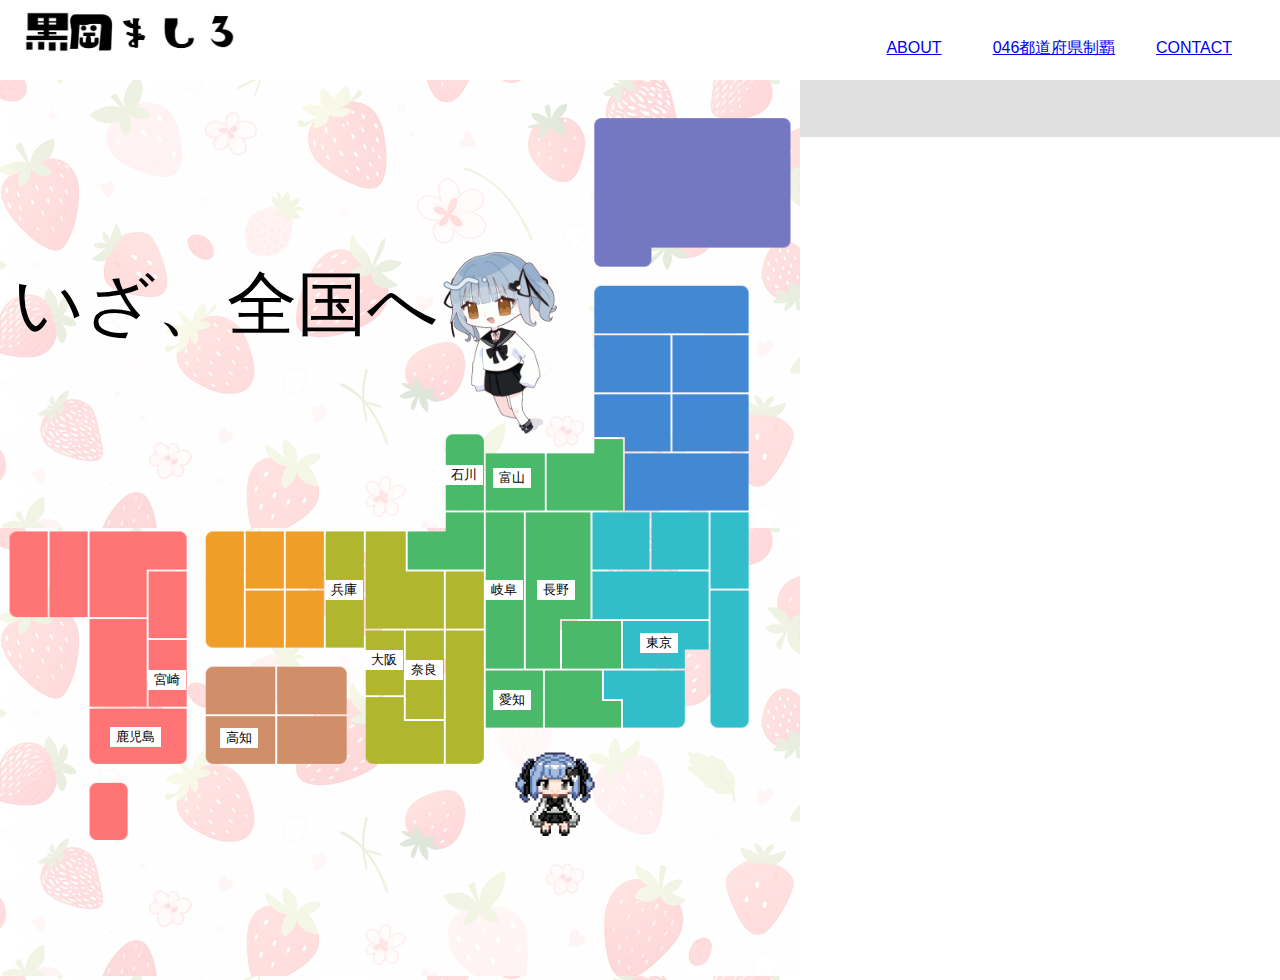
<file: 046_todou.html>
<!DOCTYPE html>
<html lang="ja">

 <head>
    <!-- <meta charset="UTF-8">
    <meta name="viewport" content="width=device-width, initial-scale=1.0">
    <title>046都道府県制覇</title>
    <link rel="stylesheet" href="./files/todou_styles.css"> -->

    <meta charset="UTF-8">
    <meta http-equiv="X-UA-Compatible" content="IE=edge">
    <meta name="viewport" content="width=device-width, initial-scale=1.0">
    <title>黒岡ましろ　非公式</title>     <!--  タブの名前  -->
    <link rel="stylesheet" href="https://fonts.googleapis.com/css2?family=Material+Symbols+Outlined:opsz,wght,FILL,GRAD@24,400,0,0" />
  
    <link rel="icon" href="favicon.png">  <!--  iconの指定  -->
    <link rel="stylesheet" href="style.css">     <!--  cssファイルの指定  -->
    <link rel="stylesheet" href="./files/todou_styles.css">     <!--  cssファイルの指定  -->
</head>

    <!-- ヘッダーここから ------------------------------------->
    <header>
        <div>
          <a href="index.html"><img src="logo-title.png" alt="黒岡ましロゴ" width="232" height="64" class="logo-pc"></a>
        </div>
    
        <div class="pc-menu">
          <nav>
            <ul>
              <li><a href="Mashiro_about.html">ABOUT</a></li>
              <li><a href="046_todou.html">046都道府県制覇</a></li>
              <li><a href="Mashiro_contact.html">CONTACT</a></li>
            </ul>
          </nav>
        </div>
    
    
      <div class="sp-menu">
        <span class="material-symbols-outlined" id="open" >menu</span>    <!-- ハンバーガーメニューバー -->
        <!-- <span class="material-symbols-outlined">close</span> -->
      </div>
    
    
      </header>
      <!-- ヘッダーここまで ------------------------------------->

  <!-- ハンバーガーメニュー作成ここから------------------------------------->
  <div class="overlay">
    <span class="material-symbols-outlined" id="close" >close</span>
    <nav>
      <ul>
        <li><a href="Mashiro_about.html">ABOUT</a></li>
        <li><a href="046_todou.html">046都道府県制覇</a></li>
        <li><a href="Mashiro_contact.html">CONTACT</a></li>
      </ul>
    </nav>
  </div>

  <!-- ハンバーガーメニュー作成ここまで------------------------------------->



<body class="main">

    <div id="map-container" class="contents">
        <!-- <div class="header-logo"></div> -->
        <img src="./map-folder/japanmap.png" alt="日本地図" id="japan-map">
        <div class="overlay-text">いざ、全国へ</div>

        <div id="buttons-container">
            <button class="prefecture-button" data-prefecture="東京">東京</button>
            <button class="prefecture-button" data-prefecture="富山">富山</button>
            <button class="prefecture-button" data-prefecture="石川">石川</button>
            <button class="prefecture-button" data-prefecture="長野">長野</button>
            <button class="prefecture-button" data-prefecture="岐阜">岐阜</button>
            <button class="prefecture-button" data-prefecture="愛知">愛知</button>
            <button class="prefecture-button" data-prefecture="大阪">大阪</button>
            <button class="prefecture-button" data-prefecture="兵庫">兵庫</button>
            <button class="prefecture-button" data-prefecture="奈良">奈良</button>
            <button class="prefecture-button" data-prefecture="高知">高知</button>
            <button class="prefecture-button" data-prefecture="宮崎">宮崎</button>
            <button class="prefecture-button" data-prefecture="鹿児島">鹿児島</button>
            <!-- 他の都道府県のボタンをここに追加 -->
            <!-- <button class="prefecture-button" data-prefecture="ましろん知">ましろんのことをもっと知りたい人へ　　</button> -->

            <div class="map_overlay"></div>
            <div class="content_wink">
                <img class=".gif-image" src ='./0463/mashiro_WINK.gif' alt="mashiro_gif" width="100" height= auto ></div>
            <div class="content_run">
                <img class=".gif-image" src ='./0463/mashiro_RUN.gif' alt="mashiro_run_gif" width="200" height= auto ></div>
                    
        </div>
    </div>

    <!-- <div id="image-container" class="contents">
        <img id="prefecture-image" src="" alt="">
    </div> -->

    

  <ul id="footermenu">
    <li><a href="index.html">HOME</a></li>
    <li><a href="Mashiro_about.html">ABOUT</a></li>
    <li><a href="046_todou.html">046都道府県制覇</a></li>
    <li><a href="Mashiro_contact.html">CONTACT</a></li>
    </ul>
    
    <footer class="footer_cha">
      <small>copyright ©2024 Mashiro Kuroka, Mahiro Listener</small>
    </footer>

    <script src="./files/script.js"></script>
    <script src="./js/main.js"></script>
    
</body>
</html>
</file>
<file: files/todou_styles.css>
@charset "utf-8";

/* common */

.main2{
  display: flex;

}

#map-container {
    position: absolute;
    width: 800px; /* 地図の幅に合わせて調整 */
}

#japan-map {
    width: 100%;
}


#buttons-container {
    position: absolute;
    top: 0;
    left: 0;
    width: 100%;
    height: 100%;
}

.prefecture-button {
    position: absolute;
    background-color: #fff;
    border: none;
    cursor: pointer;
}

.map_overlay {
    position: absolute;
    top: 0;
    left: 0;
    width: 10%;
    height: 10%;
    background-color: rgba(255, 255, 255, 0);
    z-index: 1;
}

.content_wink {    /*ウインクましろ */
    position: relative;
    z-index: 1;
    top: 640px; 
    left: 485px;
/*    text-align: center;*/
    padding: 20px;
    pointer-events: none; /
}

 .content_run {  /*ランニングましろ */
    position: relative;
    z-index: 2;
    top: 0px; 
    left: 387px;
/*    text-align: center;*/
    padding: 20px;
    pointer-events: none; /
}
.overlay-text {  /*いざ、全国へ */
    position: absolute;
    top: 25%; /* 上端を中央に揃える */
    left: 6%; /* 左端を中央に揃える */
    transform: translate(-10%, -50%); /* 中央揃え */
    background-color: rgba(255, 255, 255, 0); /* 背景色と透明度 */
    color: #000000; /* テキスト色 */
    font-family: 'ヒラギノ明朝 Pro W3', 'Hiragino Mincho Pro', '游明朝','Yu Mincho', '游明朝体', 'YuMincho','ＭＳ Ｐ明朝', 'MS PMincho', serif;
    /* font-family: 'Raleway', sans-serif; */
    padding: 10px;
    font-size: 70px;
  }
.overlay-text2 {
    position: absolute;
    top: 20%; /* 上端を中央に揃える */
    left: 10%; /* 左端を中央に揃える */
    transform: translate(-10%, -50%); /* 中央揃え */
    background-color: rgba(255, 255, 255, 0); /* 背景色と透明度 */
    color: #000000; /* テキスト色 */
    font-family: 'Montserrat', sans-serif;
    padding: 10px;
    font-size: 25px;
}

/* 各都道府県の位置を調整 */
[data-prefecture="東京"] {top: 553px; left: 640px;}
[data-prefecture="富山"] {top: 388px; left: 493px;}
[data-prefecture="石川"] {top: 385px; left: 445px;}
[data-prefecture="長野"] {top: 500px; left: 537px;}
[data-prefecture="岐阜"] {top: 500px; left: 485px;}
[data-prefecture="愛知"] {top: 610px; left: 493px;}
[data-prefecture="奈良"] {top: 580px; left: 405px;}
[data-prefecture="大阪"] {top: 570px; left: 365px;}
[data-prefecture="兵庫"] {top: 500px; left: 325px;}
[data-prefecture="高知"] {top: 648px; left: 220px;}
[data-prefecture="宮崎"] {top: 590px; left: 148px;}
[data-prefecture="鹿児島"] {top: 647px; left: 110px;}

/* 他の都道府県の位置をここに追加 */

[data-prefecture="ましろん知"] {
    background-color: #f0ceeb; top: 660px; left: 500px;border-radius: 30px;
    width: 360px;
    height: 110px;
    text-align: right;
    padding: 20px;
}
</file>
<file: style.css>
@charset "utf-8";

/* common */

body {
  margin: 0;
  font-family: verdana, sans-serif;
}

header {
  display: flex;
  padding: 0 16px;
}

.sp-menu {
  margin-left: auto;
}

.sp-menu #open {
  font-size: 32px;
  line-height: 64px;
  cursor: pointer;
}
.sp-menu #open.hide{
  display: none;
}

.gif-image {
  width: 100px; /* 幅を300ピクセルに設定 */
  height: auto; /* 高さを自動で調整してアスペクト比を保つ */
}

main {
  padding: 0 16px;
}
.contents{
  height: 100%;
  background:url(./0463/okumono_itigo26.png) ;
  background-color:rgba(255,255,255,0.8);
  background-blend-mode:lighten;
  background-size:contain;                             /*    画像のサイズを指定    */
  background-repeat : repeat;            /* x軸方向に素材を繰り返し使用する  */
}

.container {
  width: 80%;
  height: 200px;
  margin: 16px auto;
  /* outline: 8px solid red; */
  overflow: hidden;
  position: relative;
}

.mashiros{
    list-style: none;
    margin: 0;
    padding: 0;
    height: 100%;
    display: flex;
    text-align: center;
    transition: transform .3s;
 }

.mashiros li {
  height: 100%;
  min-width: 100%;
}

.mashiros li img {
  width: auto;
  height: 100%;
  /* width: 100%; */
  object-fit: cover;
  position: relative;
}

#prev,#next{
  position: absolute;
  top: 50%;
  border: none;
  background: rgba(0, 0, 0, .1);
  color: #474747;
  font-size: 24px;
  font-weight: 100;
  padding: 0 8px 4px;
  border-radius: 50%;
  cursor: pointer;
}

#prev:hover,#next:hover {
  opacity: .8;
}

#prev{
  left: 0;
}

#next{
  right: 0;
}

.hidden{
  display: none;
}

nav{
  margin-top: 16px;
  text-align: center;
}

nav button + button {
  margin-left: 8px;
}
nav button{
  border: none;
  width: 16px;
  height: 16px;
  background: #ddd;
  border-radius: 50%;
  cursor: pointer;
}

nav .current{
  background:#999;
}
/*************************************
 ハンバーガーメニュー　ここから
 *************************************/

.overlay {
  position: fixed;
  top: 0;
  bottom: 0;
  right: 0;
  left: 0;
  background: rgba(255, 255, 255, 0.95);
  text-align: center;
  padding: 64px;
  opacity: 0;
  pointer-events: none;
  transition: opacity .6s;
  z-index: 1;
}

.overlay.show {
  opacity: 1;
  pointer-events: auto;
}

.overlay #close {
  position: absolute;
  top: 16px;
  right: 16px;
  font-size: 32px;
  cursor: pointer;
}

.overlay ul {
  list-style-type: none;
  margin: 0;
  padding: 0;
}

.overlay li {
  margin-top: 24px;
  opacity: 0;
  transform: translateY(16px);
  transition: opacity .3s, transform .3s;

}

.overlay.show li {
  opacity: 1;
  transform: none;
}

/* ハンバーガーメニューを押したときに順番に表示されるようにする */
.overlay.show li:nth-child(1) {     /* １つめの要素を時間差で出す */
  transition-delay: .1s;
}

.overlay.show li:nth-child(2) {     /* ２つ目の要素を時間差で出す */
  transition-delay: .2s;
}

.overlay.show li:nth-child(3) {     /* ３つ目の要素を時間差で出す */
  transition-delay: .3s;
}

.pc-menu {
  display: none;
}

/*************************************
 ハンバーガーメニュー　ここまで
 *************************************/


/*************************************
 main　ここから
 *************************************/

/* hero */
.hero {
  /* background: skyblue url(bg.png) repeat-x center bottom; */
  display:flex;
  align-items: center;                         /* アイテムを先頭ににするを採用  */ 
}

.hero div{
  flex:1;
}

.hero img{
  margin-top: 0px;
}

.hero {
  background-repeat : repeat-x;            /* x軸方向に素材を繰り返し使用する 
 /*  background-position : center bottom;     /* 背景を中央・下つけにする  */ 
  text-align: center;                         /* 文章を左右中央に揃えたい  */ 
  padding-top: 0;
  display: flex;
}

/*************************************
 main　ここまで
 *************************************/

/*************************************
横スクロール箇所　ここから
 *************************************/


/*************************************
横スクロール箇所　ここまで
 *************************************/




 

/*************************************
フッター　ここから
 *************************************/
/*フッターメニュー
---------------------------------------------------------------------------*/
/*メニューブロック全体*/
.footer_cha{
	text-align: center;	/*テキストを中央に*/

}

#footermenu {
	margin: 0 !important;
	padding: 20px;		/*ブロック内の余白*/
	text-align: center;	/*テキストを中央に*/
	font-size: 0.8rem;	/*文字サイズ。bodyのfont-sizeの80%です。*/
  background-color: rgb(224, 224, 224);
}

/*メニュー１個あたり*/
#footermenu li {
	display: inline-block;	/*簡易的に横並びにする*/
	padding: 0 10px;		/*上下、左右への余白*/
}


/*************************************
フッター　ここまで
 *************************************/




/*************************************
 画面広い場合のメニュー　ここから
 *************************************/
@media (min-width: 600px) {
  .pc-menu {
    display: block;
    margin-left: auto;
  }

  .pc-menu ul {
    list-style-type: none;
    margin: 0;
    padding: 0;
    display: flex;
  }

  .pc-menu a {
    display: block;
    width: 140px;
    line-height: 64px;
    text-align: center;
  }

  .pc-menu a:hover {
    background: #f2f2f2;
  }

  .sp-menu {
    display: none;
  }

  
  .container {
    width: 80%;
    height: 400px;
    margin: 16px auto;
    /* outline: 8px solid red; */
    overflow: hidden;
    position: relative;
  }

  .mashiros{
    list-style: none;
    margin: 0;
    padding: 0;
    height: 100%;
    display: flex;
    text-align: center;
    transition: transform .3s;
  }
}
</file>
